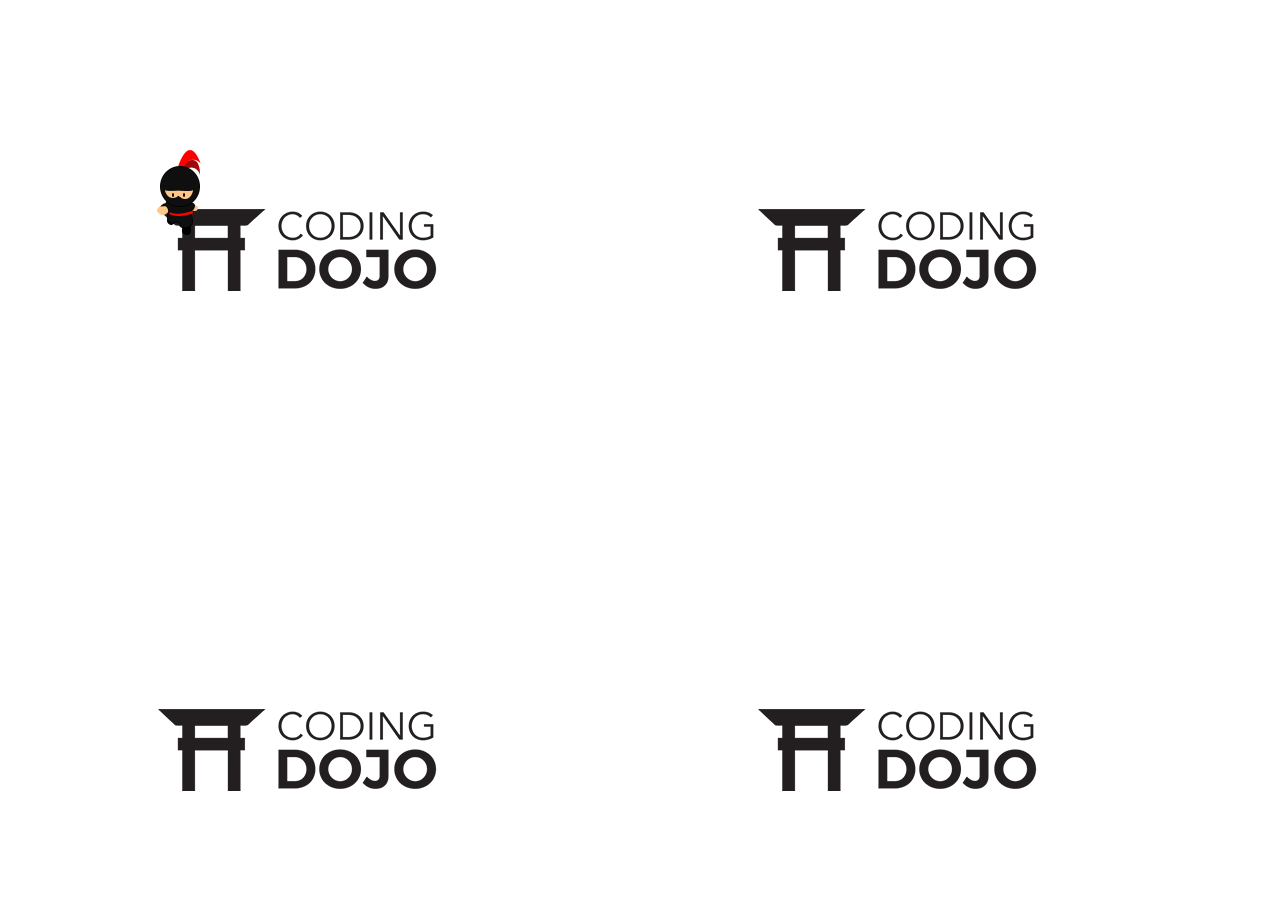
<file: academy-ninja-master/index.html>
<!DOCTYPE html>
<html lang="en">
<head>
    <meta charset="UTF-8">
    <meta http-equiv="X-UA-Compatible" content="IE=edge">
    <meta name="viewport" content="width=device-width, initial-scale=1.0">
    <title>Document</title>
    <link rel="stylesheet" href="css/style.css">
</head>
<body >
	  <div id="character" style="width: 59px; height: 86px; background-image: url('img/down1.png'); position: absolute; left: 150px; top: 150px;"></div>  
	</div>
    <script type="text/javascript">
	    var leftValue = 450, topValue = 100, walkValue = 1, direction = 'down';

    	function update(){
    		document.getElementById("character").style.left = leftValue+"px";
    		document.getElementById("character").style.top = topValue+"px";
			document.getElementById("character").style.backgroundImage = "url('img/"+direction + walkValue+".png')";
    	}
    	document.onkeydown = function(e){
    		console.log(e);
			if (walkValue == 1){
                    walkValue = 2;
                }
                else if (walkValue == 2){
                    walkValue = 1;
                }
    		if(e.keyCode == 37 && leftValue > 0) { // LEFT
    			leftValue = leftValue - 10;
				direction = 'left'
    		}
    		else if (e.keyCode == 39 && leftValue < 500) { // RIGHT
    			leftValue = leftValue + 10; 
				direction = 'right' 
				
    		}
    		else if (e.keyCode == 40 && topValue < 500) { // DOWN
				topValue = topValue + 10;
				direction = 'down'
    		}
			else if (e.keyCode == 38 && topValue > 0) { // up
				topValue = topValue - 10;
				direction = 'top'
    		}
    		// // ...
    		update();
    	}
		</script>
		
</body>
</html>
</file>
<file: academy-ninja-master/css/style.css>
*{
    margin: 0px;
    padding: 0px;
}

    
body{
    width: 900px; height: 750px;
    background-image: url('../img/white_bg.jpg');
}
</file>
